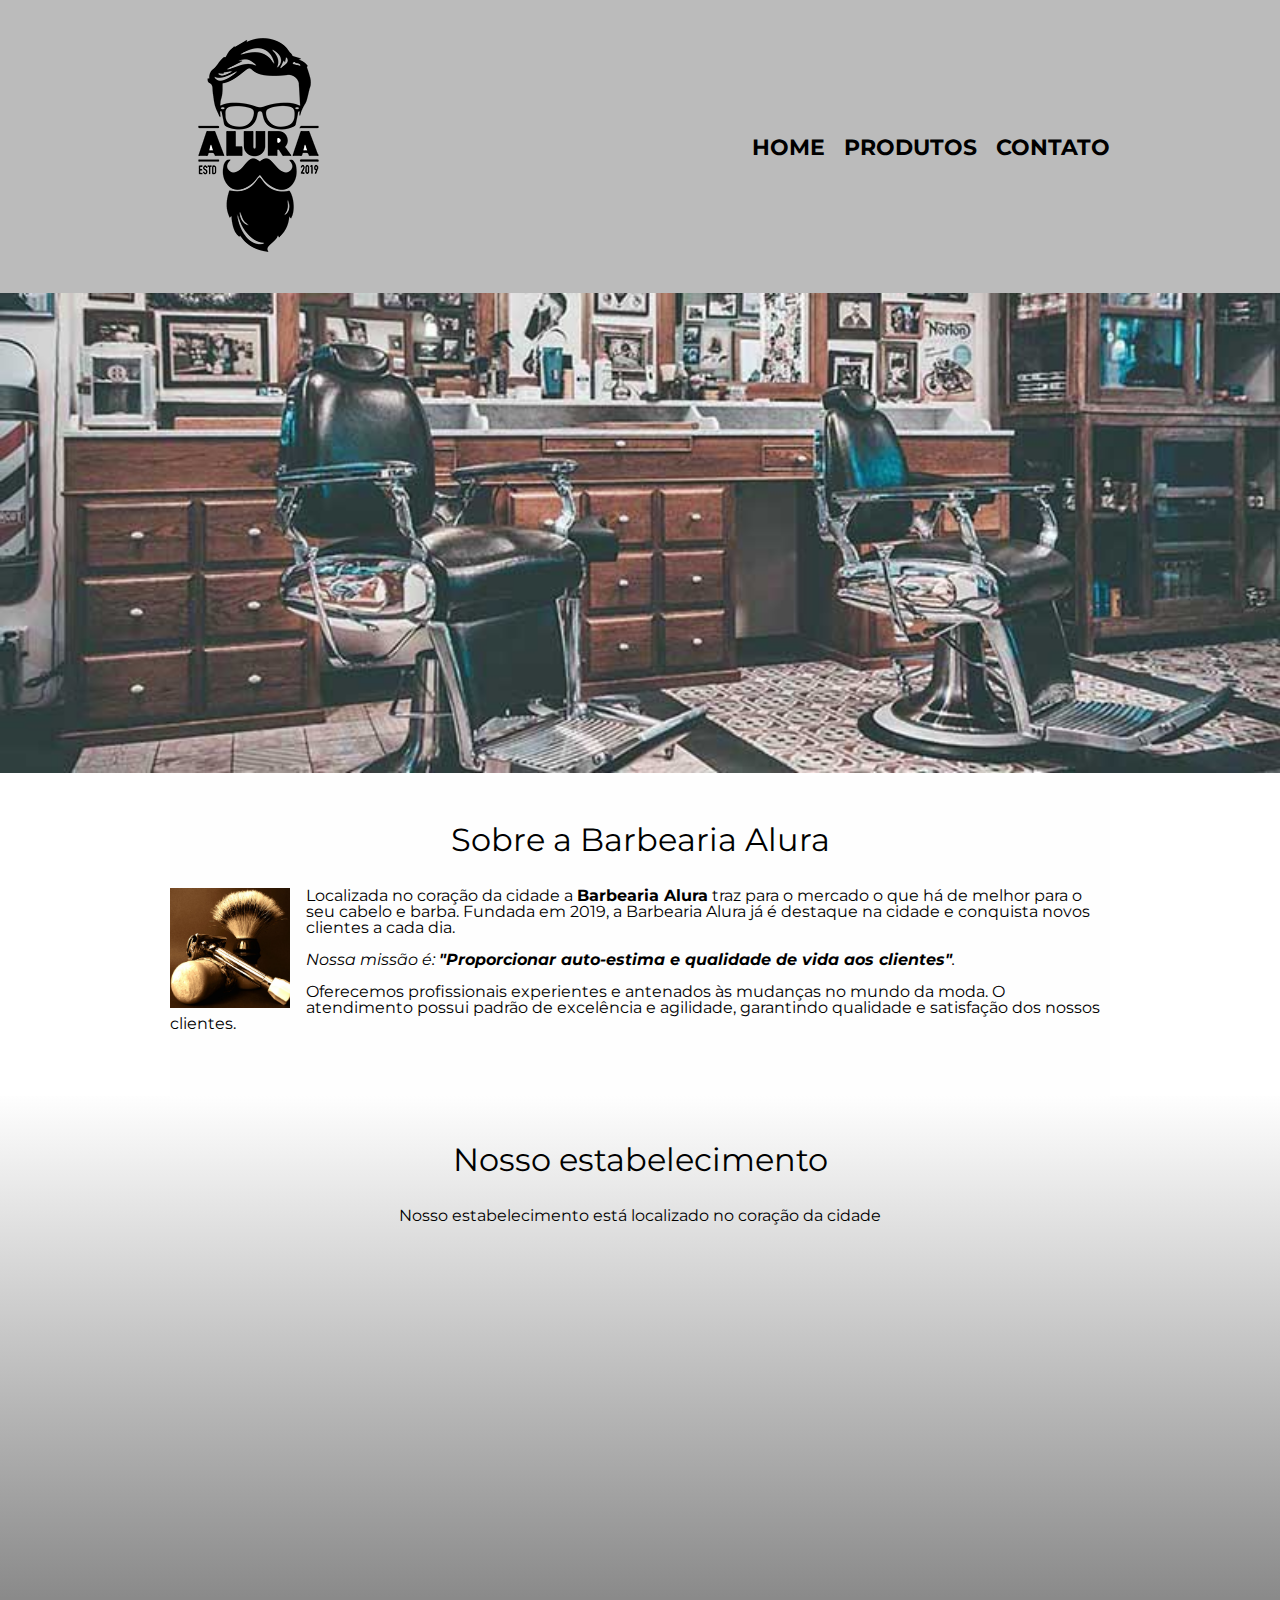
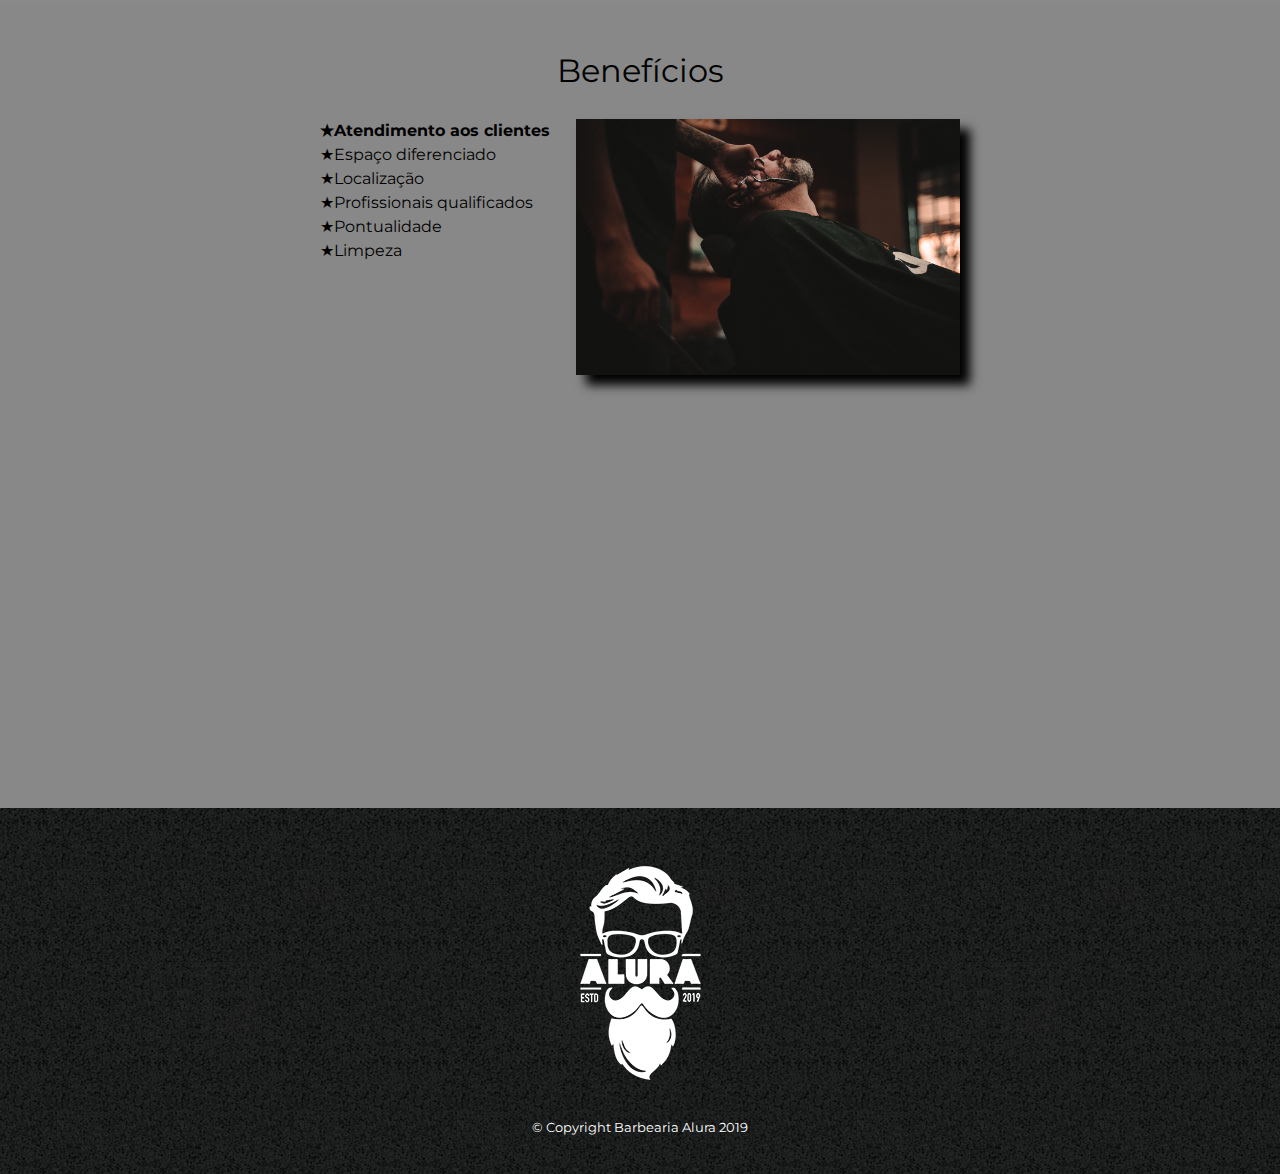
<file: index.html>
<!DOCTYPE html>
<html lang="pt-br">

<head>
    <meta charset="UTF-8">
    <meta name="viewport" content="width=device-width">
    <title> Barbearia Alura</title>
    <link rel="stylesheet" href="reset.css">
    <link rel="stylesheet" href="style.css">
    <link href="https://fonts.googleapis.com/css?family=Montserrat&display=swap" rel="stylesheet">
</head>

<body>
    <header>
        <div class="caixa">
            <h1>
                <img src="logo.png">
            </h1>
            <nav>
                <ul>
                    <li><a href="index.html">Home</a></li>
                    <li><a href="produtos.html">Produtos</a></li>
                    <li><a href="contato.html">Contato</a></li>
                </ul>
            </nav>
        </div>
    </header>

    <img class="banner" src="banner.jpg">

    <main>
        <section class="principal">
            <h2 class="titulo-principal">Sobre a Barbearia Alura</h2>

            <img class="utensilios" src="utensilios.jpg" alt="Utensílios de um barbeiro.">

            <p>Localizada no coração da cidade a <strong>Barbearia Alura</strong> traz para o mercado o que há de melhor
                para o seu cabelo e barba. Fundada em 2019, a Barbearia Alura já é destaque na cidade e conquista novos
                clientes a cada dia.</p>

            <p id="missao"><em>Nossa missão é: <strong>"Proporcionar auto-estima e qualidade de vida aos
                        clientes"</strong>.</em></p>

            <p>Oferecemos profissionais experientes e antenados às mudanças no mundo da moda. O atendimento possui
                padrão de excelência e agilidade, garantindo qualidade e satisfação dos nossos clientes.</p>
        </section>

        <section class="mapa">
            <h3 class="titulo-principal">Nosso estabelecimento</h3>
            <p>Nosso estabelecimento está localizado no coração da cidade</p>
            <div class="mapa-conteudo">
            <iframe src="https://www.google.com/maps/embed?pb=!1m18!1m12!1m3!1d58516.09800022172!2d-46.69977414575248!3d-23.559243001448205!2m3!1f0!2f0!3f0!3m2!1i1024!2i768!4f13.1!3m3!1m2!1s0x94ce5a2b2ed7f3a1%3A0xab35da2f5ca62674!2sCaelum%20-%20Escola%20de%20Tecnologia!5e0!3m2!1spt-BR!2sbr!4v1639995373666!5m2!1spt-BR!2sbr" width="100%" height="300" style="border:0;" allowfullscreen="" loading="lazy"></iframe>
            </div>
        </section>
        <section class="beneficios">
            <h3 class="titulo-principal">Benefícios</h3>

            <div class="conteudo-beneficios">
                <ul2 class="lista-beneficios">
                    <li class="itens">Atendimento aos clientes</li>
                    <li class="itens">Espaço diferenciado</li>
                    <li class="itens">Localização</li>
                    <li class="itens">Profissionais qualificados</li>
                    <li class="itens">Pontualidade</li>
                    <li class="itens">Limpeza</li>
                </ul2><img src="beneficios.jpg" class="imagem-beneficios">
            </div>
            <div class="video">
                <iframe width="100%" height="315" src="https://www.youtube.com/embed/wcVVXUV0YUY" frameborder="0" allow="accelerometer; autoplay; encrypted-media; gyroscope; picture-in-picture" allowfullscreen></iframe>
            </div>
        </section>
    </main>
    <footer>
        <img src="logo-branco.png">
        <p class="copyright"> &#169; Copyright Barbearia Alura 2019</p>
    </footer>
</body>

</html>
</file>
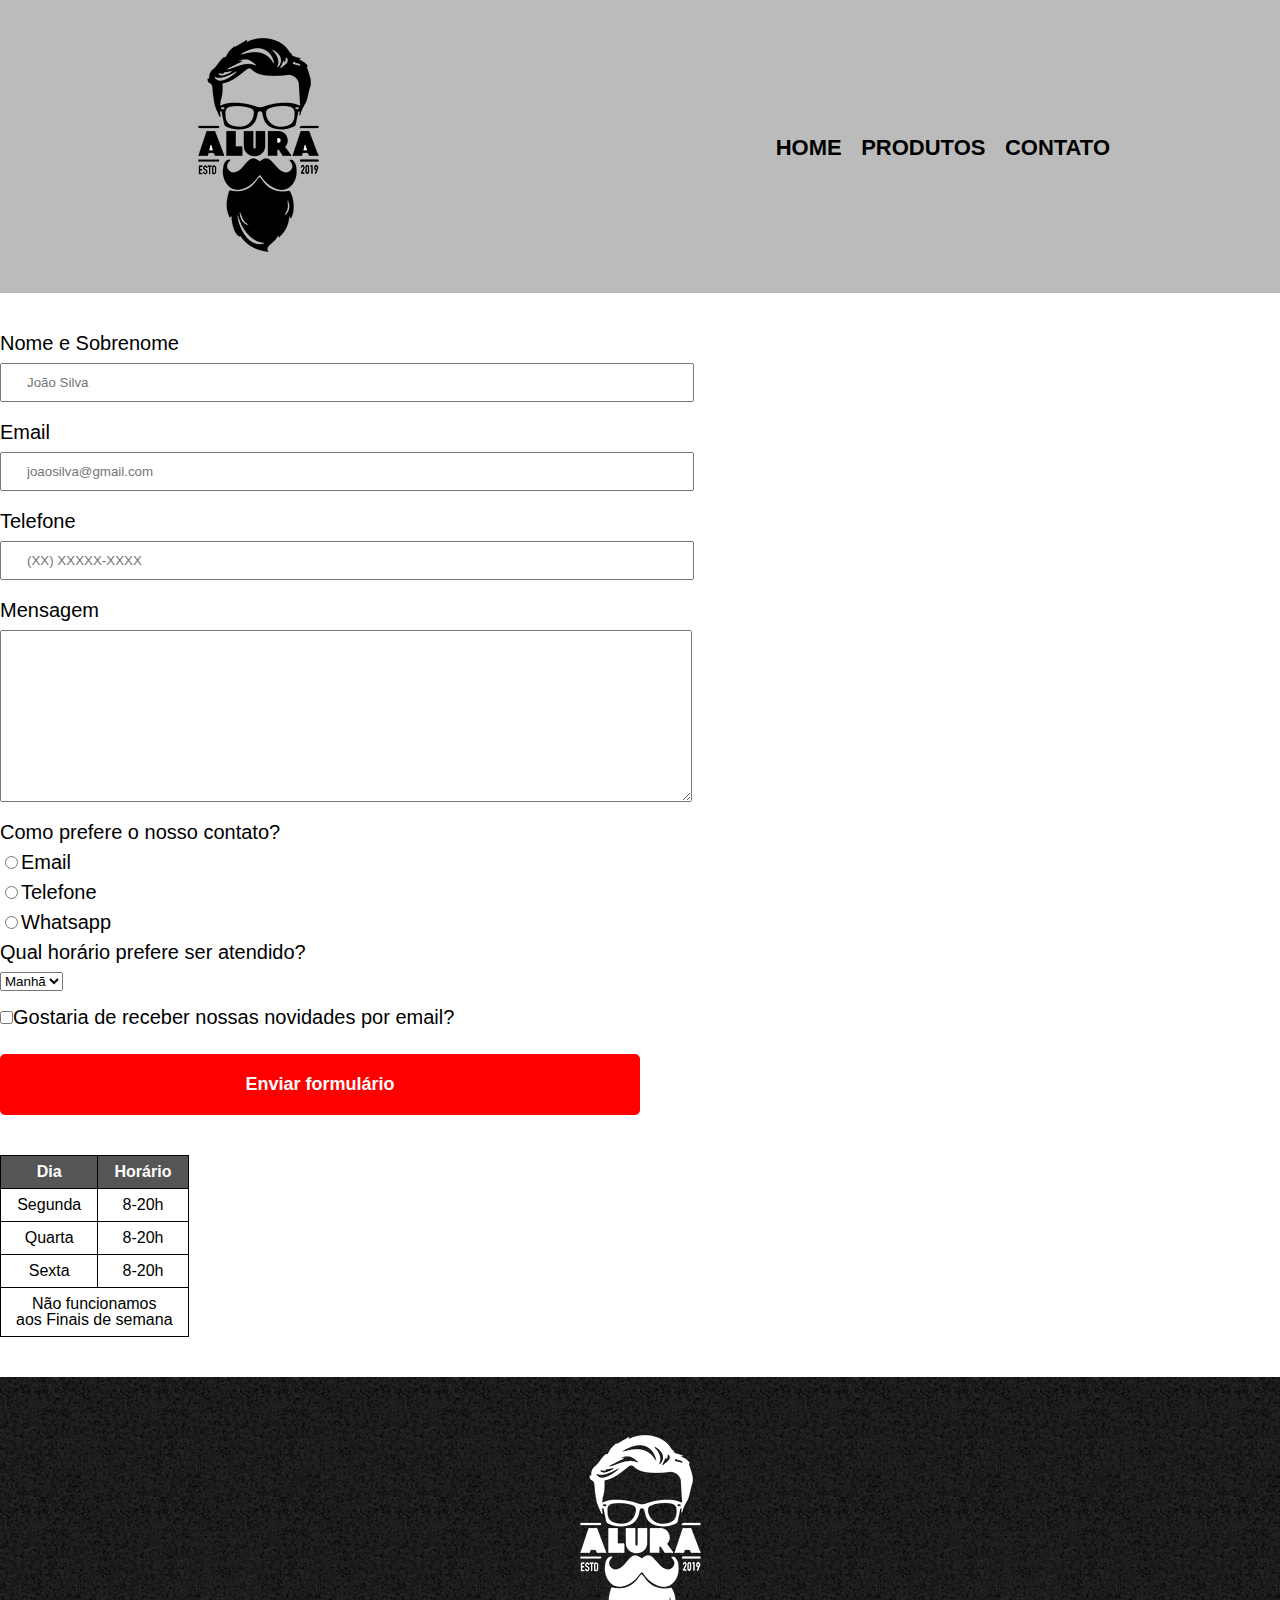
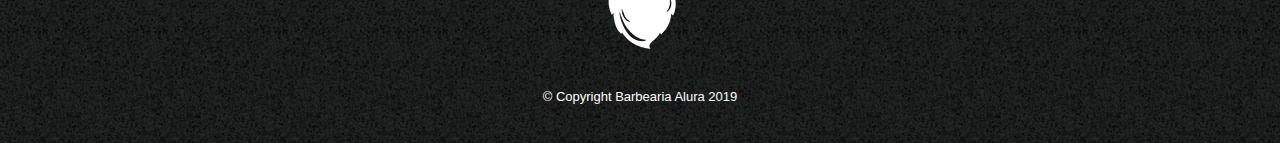
<file: contato.html>
<!DOCTYPE html>
<html lang="pt-br">
    <head>
        <meta charset="UTF-8">
        <meta name="viewport" content="width=device-width">
        <title>Contato - Barbearia Alura</title>
        <link rel="stylesheet" href="reset.css">
        <link rel="stylesheet" href="style.css">
    </head>
    <body>
        <header>
            <div class="caixa">
                <h1>
                    <img src="logo.png" alt="Logo da Barbearia Alura">
                </h1>
                <nav>
                    <ul>
                        <li><a href="index.html">Home</a></li>
                        <li><a href="produtos.html">Produtos</a></li>
                        <li><a href="contato.html">Contato</a></li>
                    </ul>
                </nav>
            </div>
        </header>

        <main>
            <form>
                <label for="nomesobrenome">Nome e Sobrenome</label>
                <input type="text" id="nomesobrenome" class="input-padrao" required placeholder="João Silva">
                <label for="email">Email</label>
                <input type="email" id="email" class="input-padrao" required placeholder="joaosilva@gmail.com">
                <label for="telefone">Telefone</label>
                <input type="tel" id="telefone" class="input-padrao" required placeholder="(XX) XXXXX-XXXX">
                
                <label for="mensagem">Mensagem</label>
                <textarea cols="30" rows="10" id="mensagem" class="input-padrao" required></textarea>
                <fieldset>
                    <legend>Como prefere o nosso contato?</legend>
                    <label for="radio-email"><input type="radio" name="contato" value="email" id="radio-email">Email</label>
                    
                    <label for="radio-telefone"><input type="radio" name="contato" value="telefone" id="radio-telefone">Telefone</label>
                    
                    <label for="radio-whatsapp"><input type="radio" name="contato" value="whatsapp" id="radio-whatsapp">Whatsapp</label>
                </fieldset>
                <fieldset>
                    <legend>Qual horário prefere ser atendido?</legend>
                    <select>
                        <option>Manhã</option>
                        <option>Tarde</option>
                        <option>Noite</option>
                    </select>
                </fieldset>
                <label><input class="checkbox" type="checkbox">Gostaria de receber nossas novidades por email?</label>


                <input type="submit" value="Enviar formulário" class="enviar">
            </form>
            <table>
                <thead>
                    <tr>
                        <th>Dia</th>
                        <th>Horário</th>
                    </tr>
                </thead>
                <tbody>
                    <tr>
                        <td>Segunda</td>
                        <td>8-20h</td>
                    </tr>
                    <tr>
                        <td>Quarta</td>
                        <td>8-20h</td>
                    </tr>
                    <tr>
                        <td>Sexta</td>
                        <td>8-20h</td>
                    </tr>
                    <tr>
                        <td colspan="2">Não funcionamos <br>aos Finais de semana</td>
                    </tr> 
                </tbody>
            </table>
        </main>
        <footer>
            <img src="logo-branco.png" alt="Logo da Barbearia Alura">
            <p class="copyright"> &#169; Copyright Barbearia Alura 2019</p>
        </footer>
    </body>
</html>
</file>
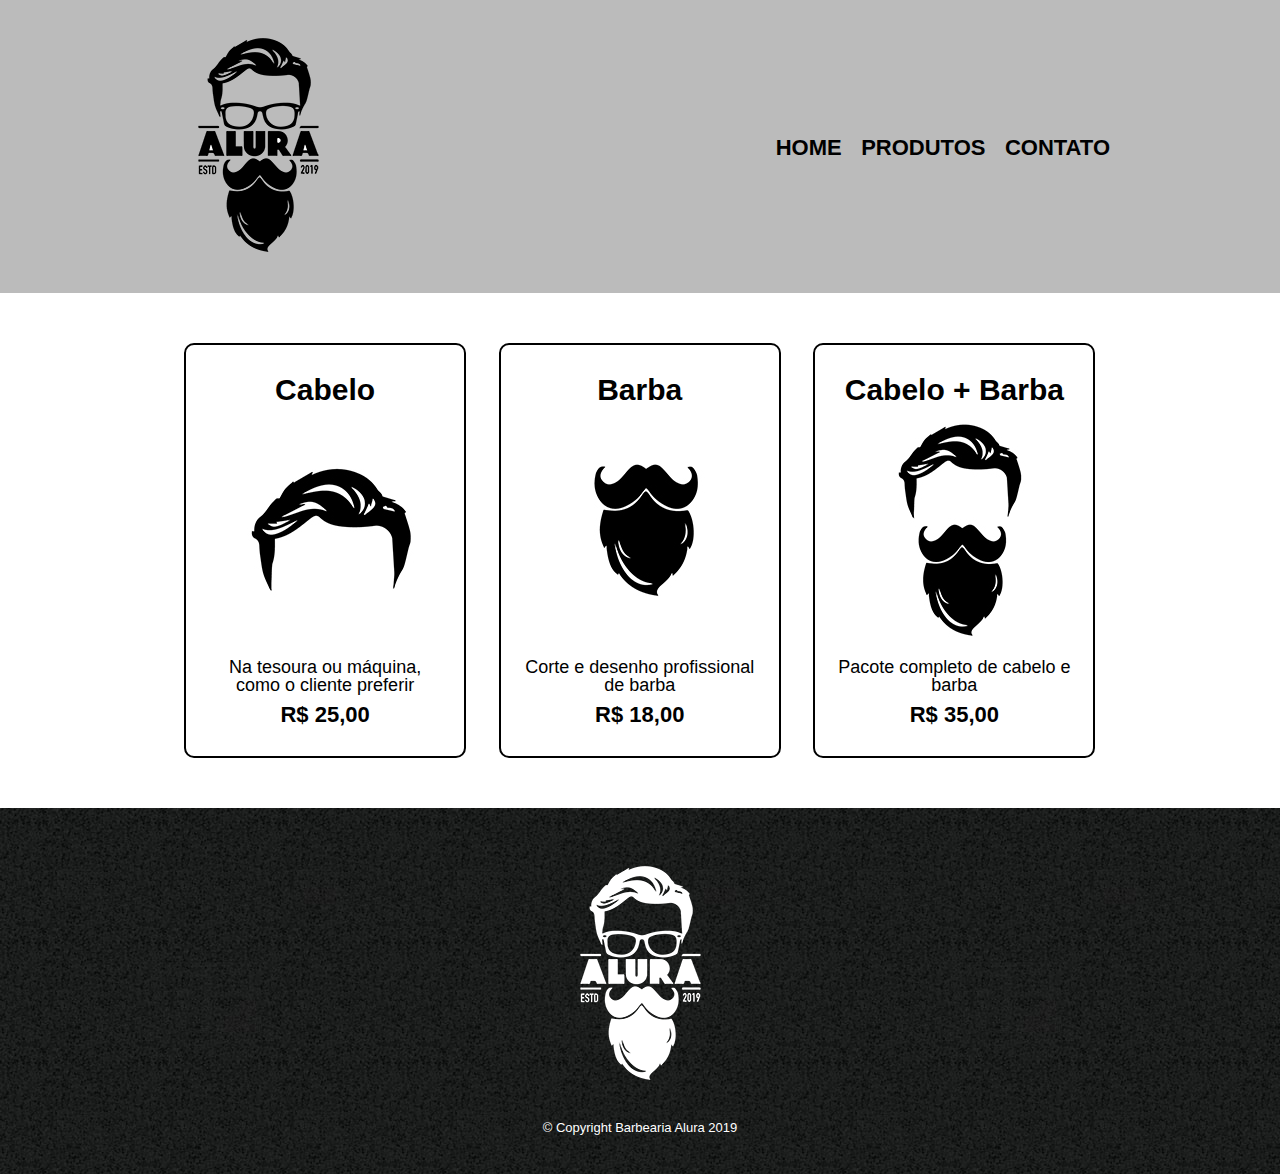
<file: produtos.html>
<!DOCTYPE html>
<html lang="pt-br">
    <head>
        <meta charset="UTF-8">
        <meta name="viewport" content="width=device-width">
        <title>Produtos - Barbearia Alura</title>
        <link rel="stylesheet" href="reset.css">
        <link rel="stylesheet" href="style.css">
    </head>
    <body>
        <header>
            <div class="caixa">
                <h1>
                    <img src="logo.png">
                </h1>
                <nav>
                    <ul>
                        <li><a href="index.html">Home</a></li>
                        <li><a href="produtos.html">Produtos</a></li>
                        <li><a href="contato.html">Contato</a></li>
                    </ul>
                </nav>
            </div>
        </header>
        <main>
            <ul class="produtos">
                <li>
                    <h2>Cabelo</h2>
                    <img src="cabelo.jpg">
                    <p class="produto-descricao">Na tesoura ou máquina, como o cliente preferir</p>
                    <p class="produto-preco">R$ 25,00</p>
                </li>
                <li>
                    <h2>Barba</h2>
                    <img src="barba.jpg">
                    <p class="produto-descricao">Corte e desenho profissional de barba</p>
                    <p class="produto-preco">R$ 18,00</p>
                </li>
                <li>
                    <h2>Cabelo + Barba</h2>
                    <img src="cabelo+barba.jpg">
                    <p class="produto-descricao">Pacote completo de cabelo e barba</p>
                    <p class="produto-preco">R$ 35,00</p>
                </li>
            </ul>
        </main>
        <footer>
            <img src="logo-branco.png">
            <p class="copyright"> &#169; Copyright Barbearia Alura 2019</p>
        </footer>
    </body>
</html>
</file>
<file: style.css>
body{
    font-family: 'Montserrat', sans-serif;
}
header {
    background: #BBBBBB;
    padding: 20px 0;    
}
.caixa{
    position:relative;
    width:940px;
    margin:0 auto;
}
nav{
    position: absolute;
    top: 117px;
    right:0;
}
nav li{
    display:inline;
    margin: 0 0 0 15px;

}
nav a{
    text-transform: uppercase;
    color: #000000;
    font-weight: bold;
    font-size: 22px;
    text-decoration: none;
}
.produtos{
    width: 940px;
    margin:0 auto;
    padding: 50px 0;
}
.produtos li{
    display:inline-block;
    text-align: center;
    width: 30%;
    vertical-align: top;
    margin: 0 1.5%;
    padding: 30px 20px;
    box-sizing: border-box;
    border: 2px solid #000000;
    border-radius: 10px;
}
.produtos li:hover{
    border-color:blue;

}
.produtos li:active{
    border-color: blueviolet;
}
.produtos li:hover h2{
    font-size: 34px;
    
}
.produtos h2{
    font-size: 30px;
    font-weight: bold;
}
.produto-descricao{
    font-size: 18px;    
}
.produto-preco{
    font-size: 22px;
    font-weight: bold;
    margin: 10px 0 0;
}
footer{
    text-align: center;
    color: white;
    background: url("bg.jpg");
    padding: 40px 0;
}
.copyright{
    color:#FFFFFF;
    font-size: 13px;
    margin: 20px 0 0;
}
form{
    margin: 40px 0;
}
form label, form legend{
    display: block;
    font-size:20px;
    margin: 0 0 10px;
}
.input-padrao{
    display: block;
    margin: 0 0 20px;
    padding: 10px 25px;
    width: 50%;
}
.checkbox{
    margin: 20px 0;
}
.enviar{
    background: red;
    padding:20px 0;
    width:50%;
    color: white;
    font-weight: bold;
    font-size: 18px;
    border: none;
    border-radius: 5px;
    transition: 3s background;
    cursor: pointer;
    transition: 3s transform;

}
.enviar:hover{
    background: darkorange;
    transform: scale(1.2);
    transform: rotate(360deg)
}
table{
    margin:20px 0 40px;

}
thead{
    background: #555555;
    color:white;
    font-weight: bold;
}
td, th{
    border: 1px solid black;
    padding:8px 15px;
    text-align: center;
}
/* css da página inicial */
.banner{
    width: 100%;
}
.titulo-principal{
    text-align: center;
    font-size: 2em;
    margin: 0 0 1em;
    clear:left;
}
.principal{
    padding: 3em 0;
    background: #FEFEFE;
    width: 940px;
    margin: 0 auto;
}
.principal p{
    margin: 0 0 1em;
}
.principal strong{
    font-weight: bold;
}
.principal em{
    font-style: italic;
}
.utensilios{
    width: 120px;
    float:left;
    margin: 0 1em 0 0;
}
.mapa{
    padding: 3em 0;
    background:linear-gradient(#FEFEFE,#888888);
}
.mapa-conteudo{
    width: 940px;
    margin: 0 auto;
}
.mapa p {
    margin: 0 0 2em;
    text-align: center;
}
.beneficios{
    padding: 3em 0;
    background: #888888;

}
.conteudo-beneficios{
    width: 640px;
    margin: 0 auto;
}
.itens{
    line-height: 1.5;
    list-style: none;
}
.itens:first-child{
    font-weight: bold;
}
.itens::before{
    content:"★";
}
.lista-beneficios{
    width: 40%;
    display:inline-block;
    vertical-align: top;
}
.imagem-beneficios{
    width: 60%;
    opacity: 1;
    transition: 400ms;
    box-shadow: 10px 10px 10px #000000;
}
.imagem-beneficios:hover{
    opacity: 0.3;
}

.video{
    width: 560px;
    margin:2em auto;
}
/* css responsivo */
@media screen and (max-width: 480px){
    .caixa, .principal, .conteudo-beneficios, .mapa-conteudo, .video {
        width: auto;
    }
    h1{
        text-align: center;
    }
    nav{
        position: static;
        
    }
    .lista-beneficios, .imagem-beneficios{
        width: 100%;
    }
    form, table{
        margin-left: 1em;
    }
    .produtos{
        
    }
}
</file>
